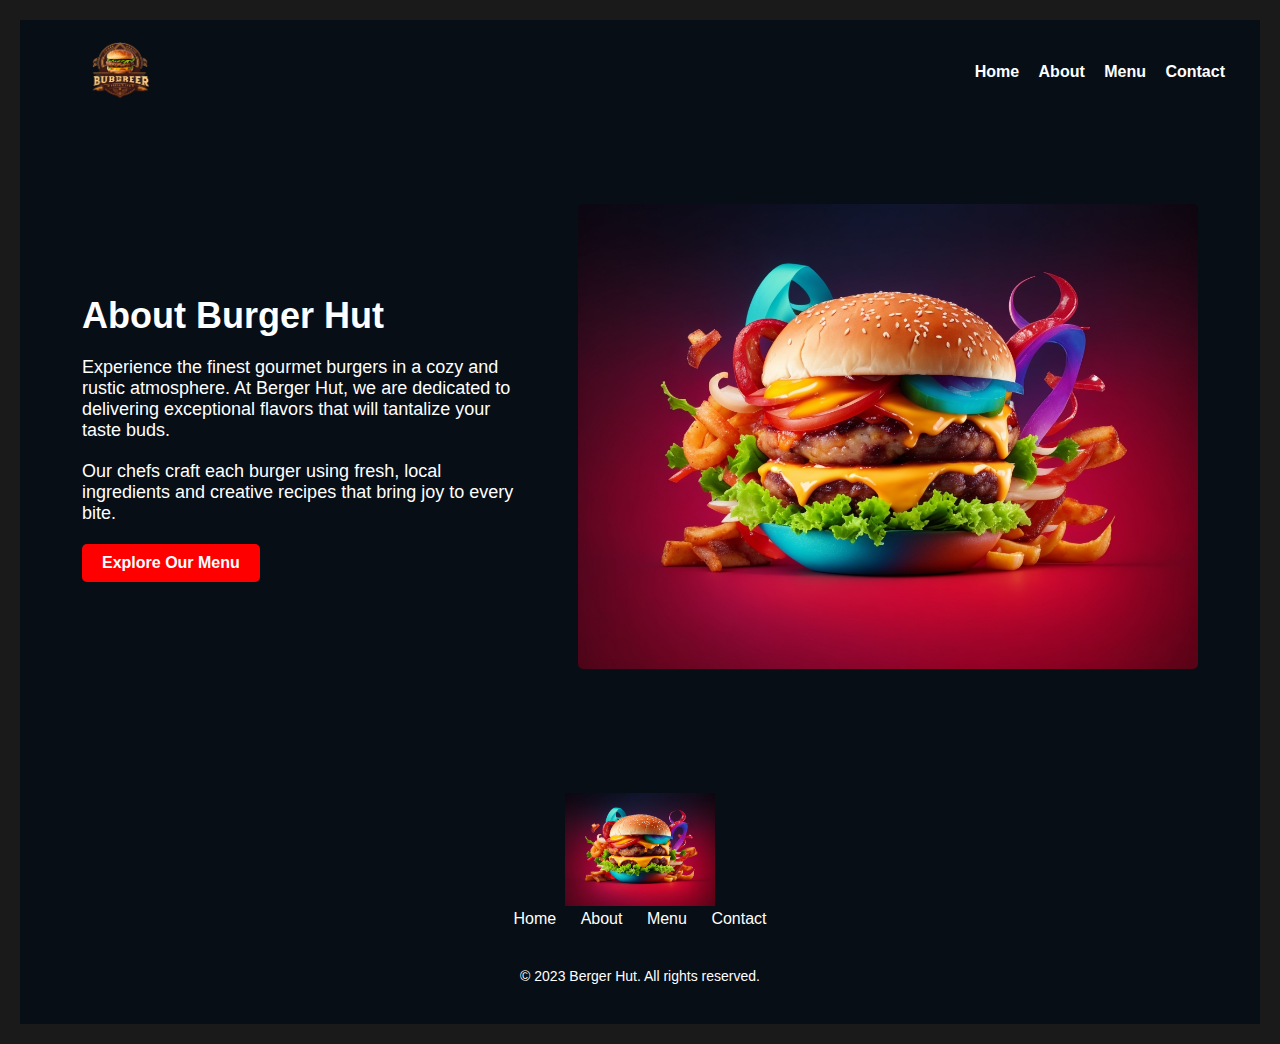
<file: about.html>
<!DOCTYPE html>
<html>
<head>
  <title>About - Berger Hut</title>
  <link rel="stylesheet" href="styles.css">
</head>
<body>
  <header>
    <div class="logo">
      <img src="photo/iconlogo.png" alt="Berger Hut Logo">
    </div>
    <nav>
      <ul>
        <li><a href="index.html">Home</a></li>
        <li><a href="about.html" class="active">About</a></li>
        <li><a href="menu.html">Menu</a></li>
        <li><a href="contact.html">Contact</a></li>
      </ul>
    </nav>
  </header>

  <section class="about dark-theme">
    <div class="about-content">
      <h2>About Burger Hut</h2>
      <p>Experience the finest gourmet burgers in a cozy and rustic atmosphere. At Berger Hut, we are dedicated to delivering exceptional flavors that will tantalize your taste buds.</p>
      <p>Our chefs craft each burger using fresh, local ingredients and creative recipes that bring joy to every bite.</p>
      <a href="menu.html" class="btn">Explore Our Menu</a>
    </div>
    <div class="about-image">
      <img src="photo/about-image.jpg" alt="About Image">
    </div>
  </section>
  
  <footer class="footer">
    <div class="footer-content">
      <div class="footer-logo">
        <img src="photo\about-image.jpg" alt="Logo">
      </div>
      <nav class="footer-links">
        <a href="index.html">Home</a>
        <a href="about.html">About</a>
        <a href="menu.html">Menu</a>
        <a href="contact.html">Contact</a>
      </nav>
    </div>
    <p class="footer-text">&copy; 2023 Berger Hut. All rights reserved.</p>
  </footer>
</body>
</html>
</file>
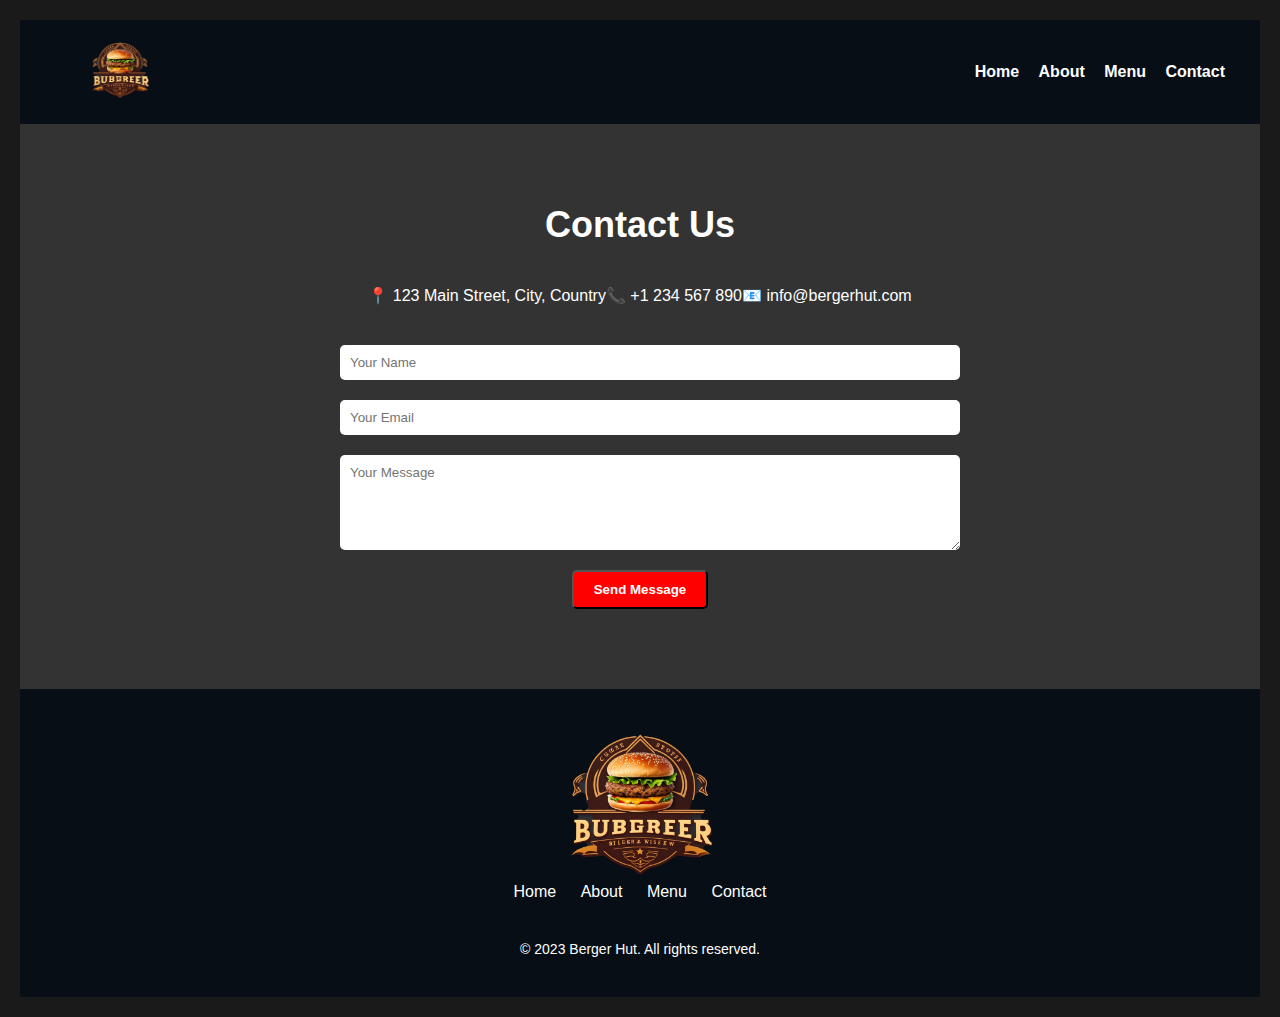
<file: contact.html>
<!DOCTYPE html>
<html>
<head>
  <title>Contact - Burger Hut</title>
  <link rel="stylesheet" href="styles.css">
</head>
<body>
  <header>
    <div class="logo">
      <img src="photo/iconlogo.png" alt="Berger Hut Logo">
    </div>
    <nav>
      <ul>
        <li><a href="index.html">Home</a></li>
        <li><a href="about.html">About</a></li>
        <li><a href="menu.html">Menu</a></li>
        <li><a href="contact.html" class="active">Contact</a></li>
      </ul>
    </nav>
  </header>

  <section class="contact">
    <div class="contact-container">
      <h2>Contact Us</h2>
      <div class="contact-info">
        <p>📍 123 Main Street, City, Country</p>
        <p>📞 +1 234 567 890</p>
        <p>📧 info@bergerhut.com</p>
      </div>
      <form class="contact-form">
        <input type="text" name="name" placeholder="Your Name" required>
        <input type="email" name="email" placeholder="Your Email" required>
        <textarea name="message" placeholder="Your Message" rows="5" required></textarea>
        <button type="submit">Send Message</button>
      </form>
    </div>
  </section>

  
  <footer class="footer">
    <div class="footer-content">
      <div class="footer-logo">
        <img src="photo/iconlogo.png" alt="Logo">
      </div>
      <nav class="footer-links">
        <a href="index.html">Home</a>
        <a href="about.html">About</a>
        <a href="menu.html">Menu</a>
        <a href="contact.html">Contact</a>
      </nav>
    </div>
    <p class="footer-text">&copy; 2023 Berger Hut. All rights reserved.</p>
  </footer>
</body>
</html>
</file>
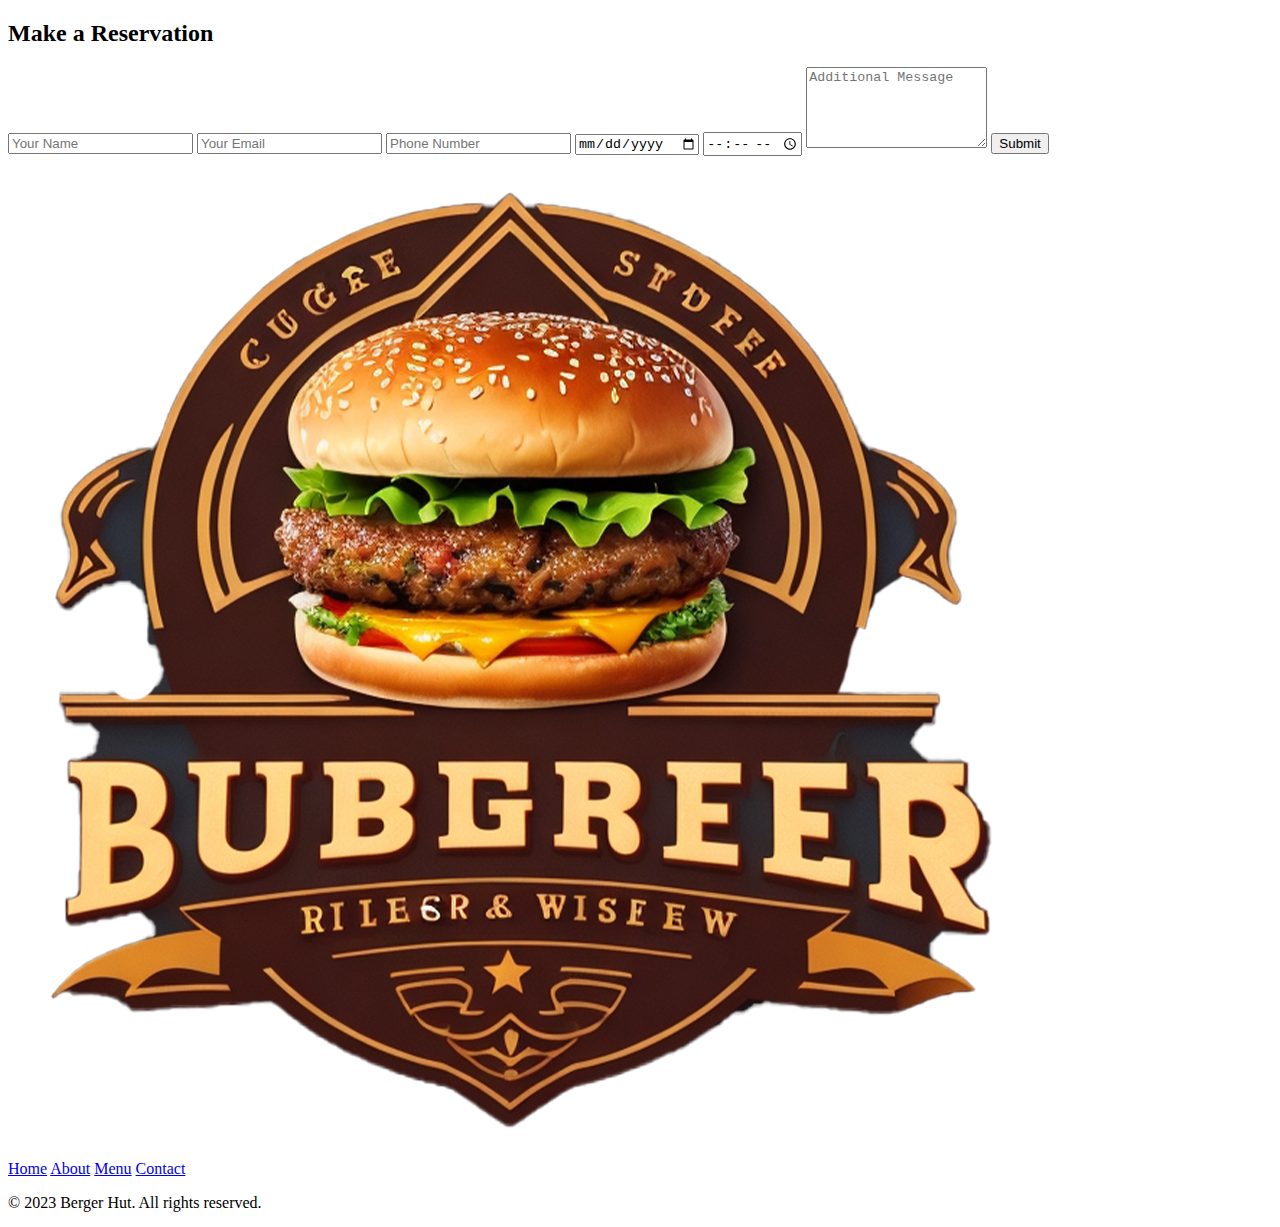
<file: reservation.html>
<!DOCTYPE html>
<html lang="en">
<head>
    <meta charset="UTF-8">
    <meta name="viewport" content="width=device-width, initial-scale=1.0">
    <title>Document</title>
</head>
<body>
    <section class="reservations">
        <div class="reservation-form">
          <h2>Make a Reservation</h2>
          <form>
            <input type="text" name="name" placeholder="Your Name" required>
            <input type="email" name="email" placeholder="Your Email" required>
            <input type="tel" name="phone" placeholder="Phone Number" required>
            <input type="date" name="date" required>
            <input type="time" name="time" required>
            <textarea name="message" placeholder="Additional Message" rows="5"></textarea>
            <button type="submit">Submit</button>
          </form>
        </div>
      </section>
      
      
  <footer class="footer">
    <div class="footer-content">
      <div class="footer-logo">
        <img src="photo/iconlogo.png" alt="Logo">
      </div>
      <nav class="footer-links">
        <a href="index.html">Home</a>
        <a href="about.html">About</a>
        <a href="menu.html">Menu</a>
        <a href="contact.html">Contact</a>
      </nav>
    </div>
    <p class="footer-text">&copy; 2023 Berger Hut. All rights reserved.</p>
  </footer>
      
</body>
</html>
</file>
<file: styles.css>
*{
  margin: 0;
  padding: 0;
  font-family: 'Noto Sans', sans-serif;
}
/*header*/

header {
background-color: #070e16;
padding: 20px;
display: flex;
align-items: center;
justify-content: space-between;
}

.logo img {
height: 60px;
margin-left:50px;
}

nav ul {
list-style: none;
margin: 0;
padding: 0;
}

nav ul li {
display: inline-block;
margin-right: 15px;
}

nav ul li a {
text-decoration: none;
color: white;
font-weight: bold;
transition: color 0.3s ease;
}

nav ul li a:hover {
color: #ff0000;
}

/*hero*/

.hero {
background-image: url("hero-background1.jpg");
background-size: cover;
background-position: center;
padding: 50px 10px;
display: flex;
align-items: center;
text-align: left;
color: #ede7e7;
}

.hero-content {
max-width: 600px;
padding: 20px;
margin-top :50px;
margin-left: 4%;

}

.hero-content h1 {
font-size: 48px;
margin-bottom: 20px;
}

.hero-content p {
font-size: 24px;
margin-bottom: 30px;
}

.btn {
display: inline-block;
background-color: #ff0000;
color: #fff;
padding: 10px 20px;
border-radius: 5px;
text-decoration: none;
font-weight: bold;
transition: background-color 0.3s ease;
}

.btn:hover {
background-color: #e60000;
}

/*about*/
.about {
  display: flex;
  align-items: center;
  padding: 80px 0;
  }
  
  .about-content {
  flex: 1;
  max-width: 600px;
  padding-right: 50px;
  color: #fff;
  margin-left: 5%;
  
  
  }
  
  .about h2 {
  font-size: 36px;
  margin-bottom: 20px;
  }
  
  .about p {
  font-size: 18px;
  margin-bottom: 20px;
  }
  
  .about-image {
  max-width: 50%;
  margin-right: 5%;
  }
  
  .about-image img {
  max-width: 100%;
  height: auto;
  border-radius: 5px;
  }
  
  .dark-theme {
  background-color: #070e16;
  }
  

/* menu*/
.menu {
padding: 80px 0;
text-align: center;
background-color: #070e16;
}

.menu h2 {
font-size: 36px;
margin-bottom: 40px;
color: #ffffff;
}

.menu-items {
display: flex;
justify-content: center;
}

.menu-item {
max-width: 300px;
margin: 0 20px;
text-align: left;
}

.menu-item img {
max-width: 100%;
height: auto;
border-radius: 5px;
margin-bottom: 10px;
}

.menu-item h3 {
font-size: 24px;
margin-bottom: 10px;
color: #ffffff;
}

.menu-item p {
font-size: 16px;
margin-bottom: 20px;
color: #ffffff;
}

/* reservations*/

.reservations {
background-color: #1f1f1f;
padding: 80px 0;
text-align: center;
}

.reservation-form {
max-width: 500px;
margin: 0 auto;
background-color: #333;
padding: 40px;
border-radius: 5px;
box-shadow: 0 0 10px rgba(0, 0, 0, 0.3);
}

.reservation-form h2 {
color: #fff;
font-size: 28px;
margin-bottom: 20px;
}

.reservation-form form input,
.reservation-form form textarea {
display: block;
width: 100%;
padding: 10px;
margin-bottom: 20px;
border-radius: 5px;
border: none;
}

.reservation-form form button {
display: inline-block;
background-color: #ff0000;
color: #fff;
padding: 10px 20px;
border-radius: 5px;
text-decoration: none;
font-weight: bold;
transition: background-color 0.3s ease;
}

.reservation-form form button:hover {
background-color: #e60000;
}


/* Testimonials Section*/

.testimonials {
padding: 80px 0;
text-align: center;
background-color: #070e16;
}

.testimonials h2 {
font-size: 36px;
margin-bottom: 40px;
color: #fff;
}

.testimonial {
max-width: 600px;
margin: 0 auto 40px;
text-align: left;
}

.testimonial img {
display: block;
width: 80px;
height: 80px;
border-radius: 50%;
margin: 0 auto 20px;
}

.testimonial p {
font-size: 18px;
margin-bottom: 20px;
color: #fff;
}

.testimonial h4 {
font-size: 20px;
font-weight: bold;
color: #fff;
}


/* Gallery Section*/

.gallery {
padding: 80px 0;
text-align: center;
background-color: #070e16;
}

.gallery h2 {
font-size: 36px;
margin-bottom: 40px;
color: #fff;
}

.image-grid {
display: grid;
grid-template-columns: repeat(4, 1fr);
grid-gap: 20px;
margin-left: 5%;
margin-right: 5%;
}

.image-item img {
width: 100%;
height: auto;
border-radius: 5px;
}


/* Contact Section*/

.contact {
background-color: #333;
padding: 80px 0;
text-align: center;
color: #fff;
}

.contact-container {
max-width: 600px;
margin: 0 auto;
}

.contact h2 {
font-size: 36px;
margin-bottom: 40px;
}

.contact-info {
display: flex;
justify-content: center;
margin-bottom: 40px;
}

.info-item {
margin: 0 20px;
text-align: center;
}

.info-item i {
font-size: 24px;
margin-bottom: 10px;
}

.contact-form input,
.contact-form textarea {
display: block;
width: 100%;
padding: 10px;
margin-bottom: 20px;
border-radius: 5px;
border: none;
}

.contact-form textarea {
resize: vertical;
}

.contact-form button {
display: inline-block;
background-color: #ff0000;
color: #fff;
padding: 10px 20px;
border-radius: 5px;
text-decoration: none;
font-weight: bold;
transition: background-color 0.3s ease;
}

.contact-form button:hover {
background-color: #e60000;
}


/* Footer*/

.footer {
background-color: #070e16;
padding: 40px 0;
color: #fff;
text-align: center;
}

.footer-content {
display: flex;
flex-direction: column;
align-items: center;
margin-bottom: 40px;
}

.footer-logo img {
max-width: 150px;
}

.footer-links a {
color: #fff;
margin: 0 10px;
text-decoration: none;
}

.footer-social a {
color: #fff;
margin: 0 5px;
text-decoration: none;
}

.footer-text {
font-size: 14px;
}
/* Dessert Section */
.desserts {
  background-color: #1e130a;
  padding: 40px 20px;
  text-align: center;
}

.desserts h2 {
  font-size: 2rem;
  margin-bottom: 30px;
  color: #fff;
  font-family: 'Georgia', serif;

  
}
body {
  background-color: #1a1a1a;
  font-family: Arial, sans-serif;
  margin: 0;
  padding: 20px;
}
</file>
